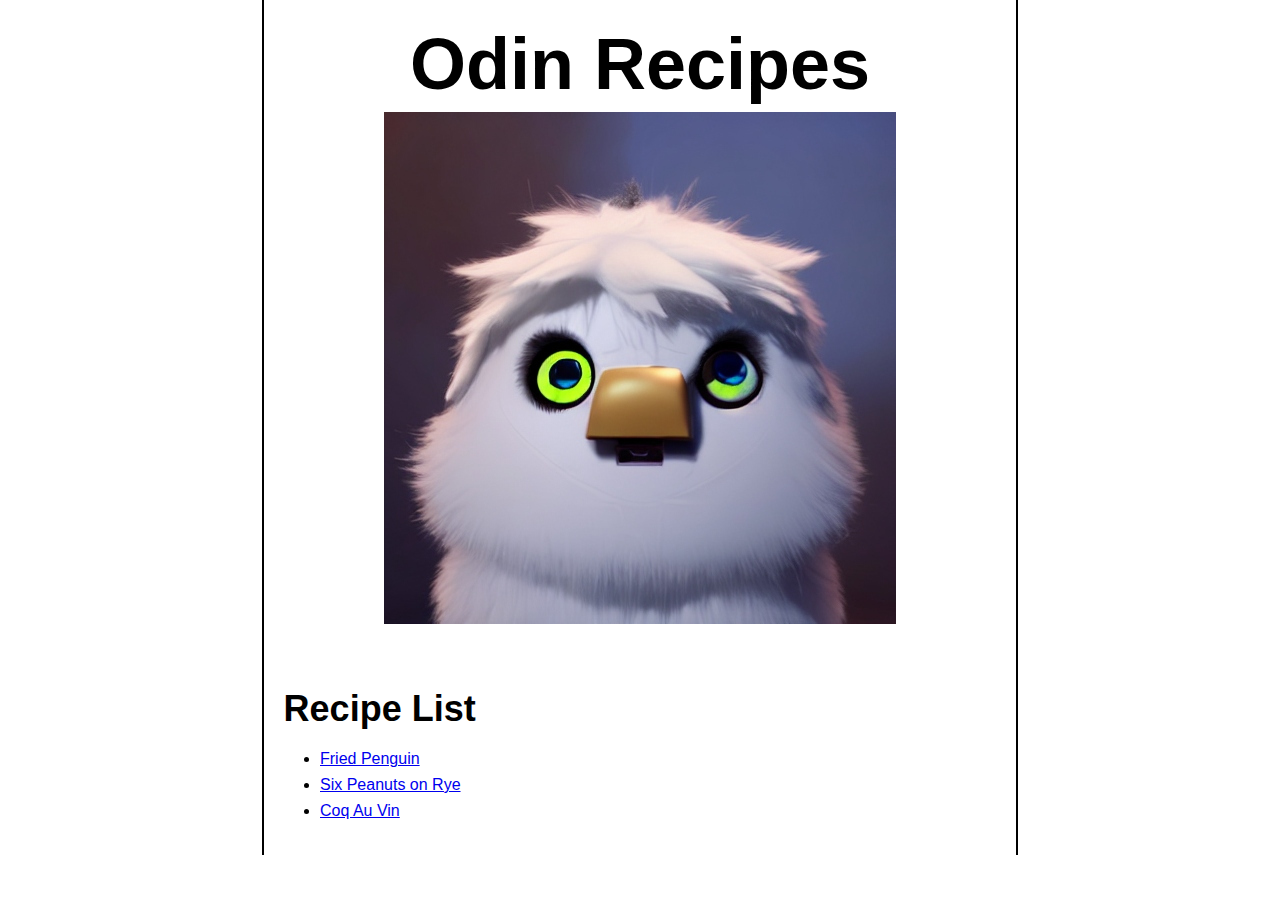
<file: index.html>
<!DOCTYPE html>
<html lang="en">
<head>
    <meta charset="UTF-8">
    <meta name="viewport" content="width=device-width, initial-scale=1.0">
    <link rel="stylesheet" href="./style.css">
    <title>Odin Recipes</title>
</head>
<body>
    <h1>Odin Recipes</h1>
    <img src="./images/odin_recipes.jpg" alt="Odin Recipes">
    <h2>Recipe List</h2>
    <ul>
        <li><a href="./recipes/fried_penguin.html">Fried Penguin</a></li>
        <li><a href="./recipes/six_peanuts_on_rye.html">Six Peanuts on Rye</a></li>
        <li><a href="./recipes/coq_au_vin.html">Coq Au Vin</a></li>
    </ul>
</body>
</html>
</file>
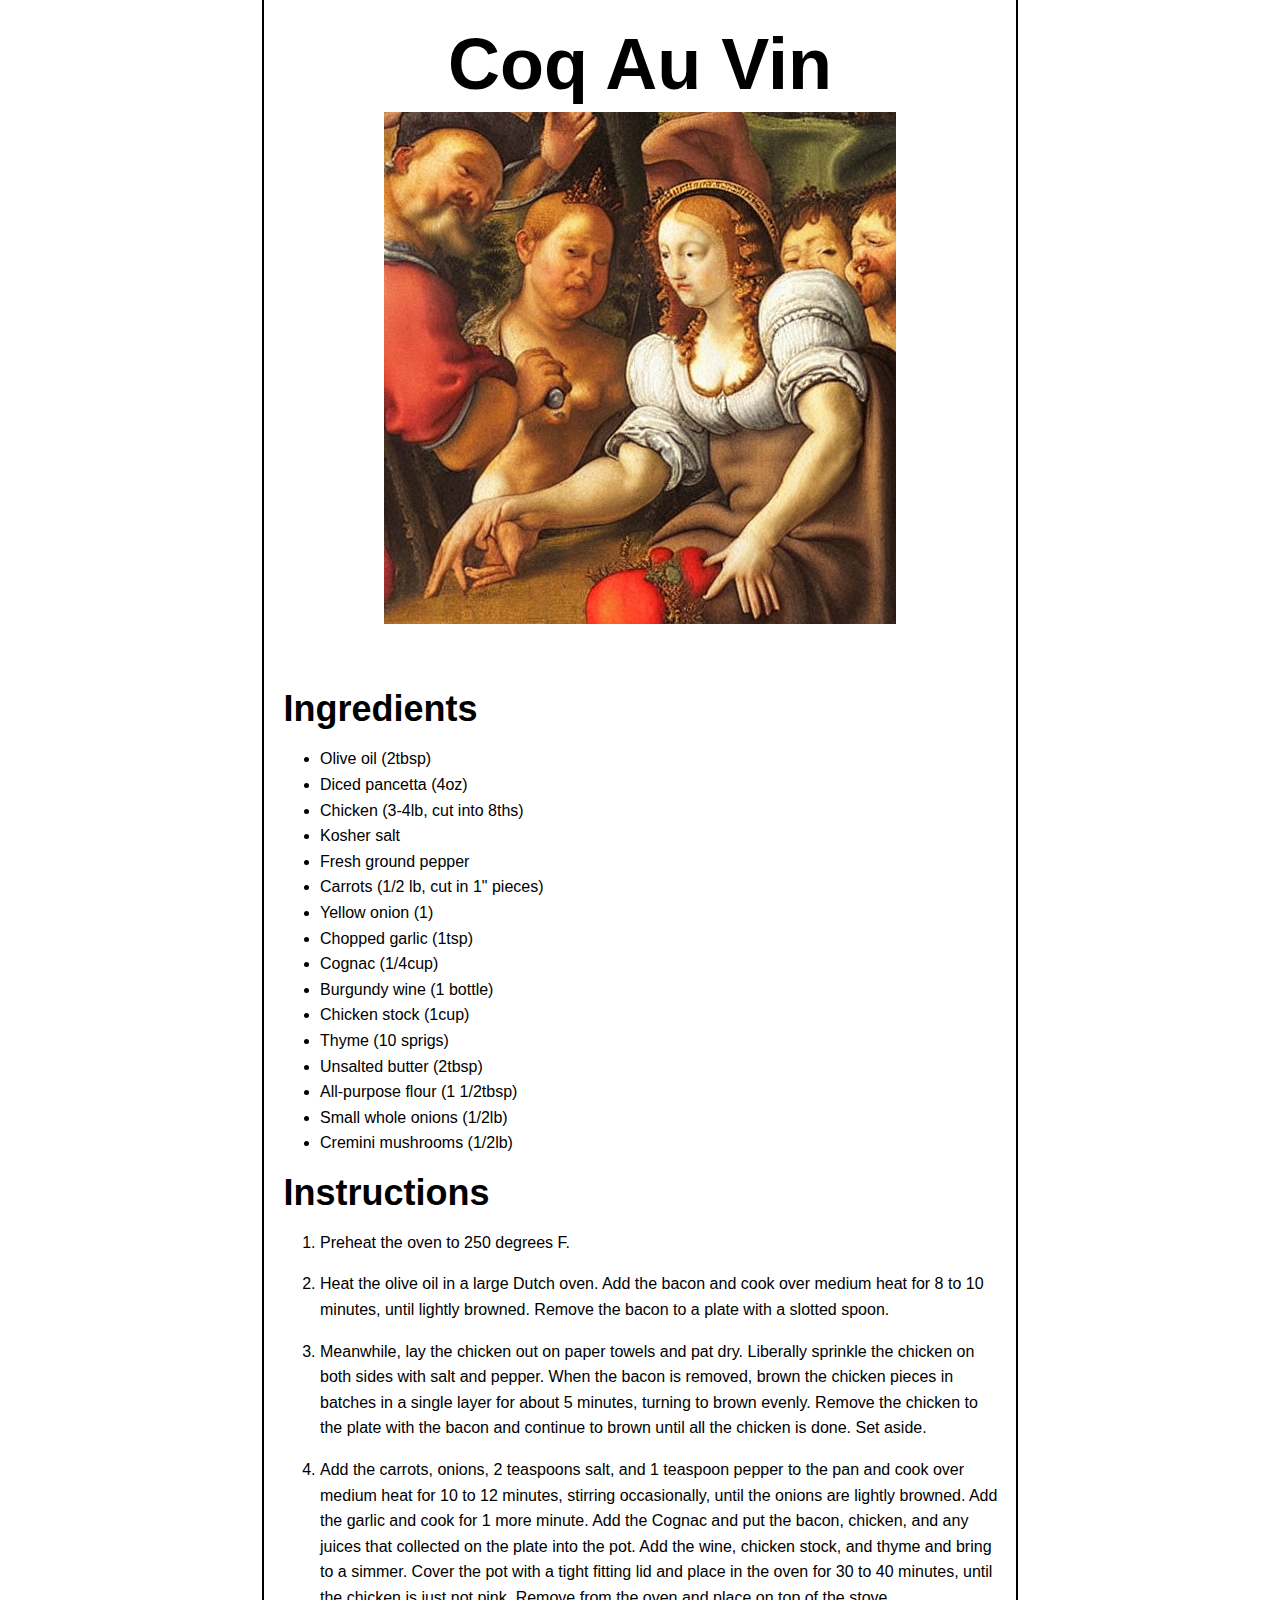
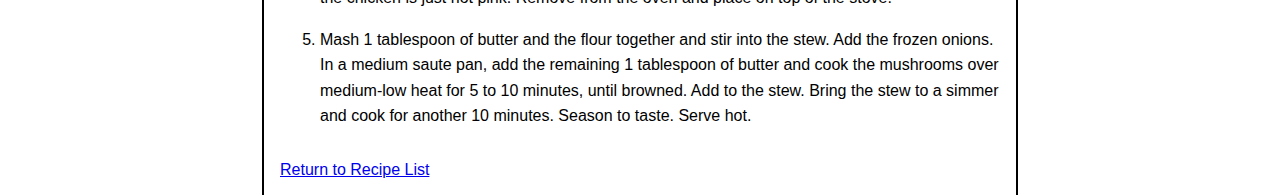
<file: recipes/coq_au_vin.html>
<!DOCTYPE html>
<html lang="en">
<head>
    <meta charset="UTF-8">
    <meta name="viewport" content="width=device-width, initial-scale=1.0">
    <link rel="stylesheet" href="../style.css">
    <title>Coq Au Vin</title>
</head>
<body>
    <h1>Coq Au Vin</h1>
    <img src="../images/coq_au_vin.jpg" alt="Coq Au Vin">
    <h2>Ingredients</h2>
    <ul>
        <li>Olive oil (2tbsp)</li>
        <li>Diced pancetta (4oz)</li>
        <li>Chicken (3-4lb, cut into 8ths)</li>
        <li>Kosher salt</li>
        <li>Fresh ground pepper</li>
        <li>Carrots (1/2 lb, cut in 1" pieces)</li>
        <li>Yellow onion (1)</li>
        <li>Chopped garlic (1tsp)</li>
        <li>Cognac (1/4cup)</li>
        <li>Burgundy wine (1 bottle)</li>
        <li>Chicken stock (1cup)</li>
        <li>Thyme (10 sprigs)</li>
        <li>Unsalted butter (2tbsp)</li>
        <li>All-purpose flour (1 1/2tbsp)</li>
        <li>Small whole onions (1/2lb)</li>
        <li>Cremini mushrooms (1/2lb)</li>
    </ul>
    <h2>Instructions</h2>
    <ol>
        <li>Preheat the oven to 250 degrees F.</li>
        <li>Heat the olive oil in a large Dutch oven. Add the bacon and cook over medium heat for 8 to 10 minutes, until lightly browned. Remove the bacon to a plate with a slotted spoon.</li>
        <li>Meanwhile, lay the chicken out on paper towels and pat dry. Liberally sprinkle the chicken on both sides with salt and pepper. When the bacon is removed, brown the chicken pieces in batches in a single layer for about 5 minutes, turning to brown evenly. Remove the chicken to the plate with the bacon and continue to brown until all the chicken is done. Set aside.</li>
        <li>Add the carrots, onions, 2 teaspoons salt, and 1 teaspoon pepper to the pan and cook over medium heat for 10 to 12 minutes, stirring occasionally, until the onions are lightly browned. Add the garlic and cook for 1 more minute. Add the Cognac and put the bacon, chicken, and any juices that collected on the plate into the pot. Add the wine, chicken stock, and thyme and bring to a simmer. Cover the pot with a tight fitting lid and place in the oven for 30 to 40 minutes, until the chicken is just not pink. Remove from the oven and place on top of the stove.</li>
        <li>Mash 1 tablespoon of butter and the flour together and stir into the stew. Add the frozen onions. In a medium saute pan, add the remaining 1 tablespoon of butter and cook the mushrooms over medium-low heat for 5 to 10 minutes, until browned. Add to the stew. Bring the stew to a simmer and cook for another 10 minutes. Season to taste. Serve hot.</li>
    </ol>
    <a href="../index.html">Return to Recipe List</a>
</body>
</html>
</file>
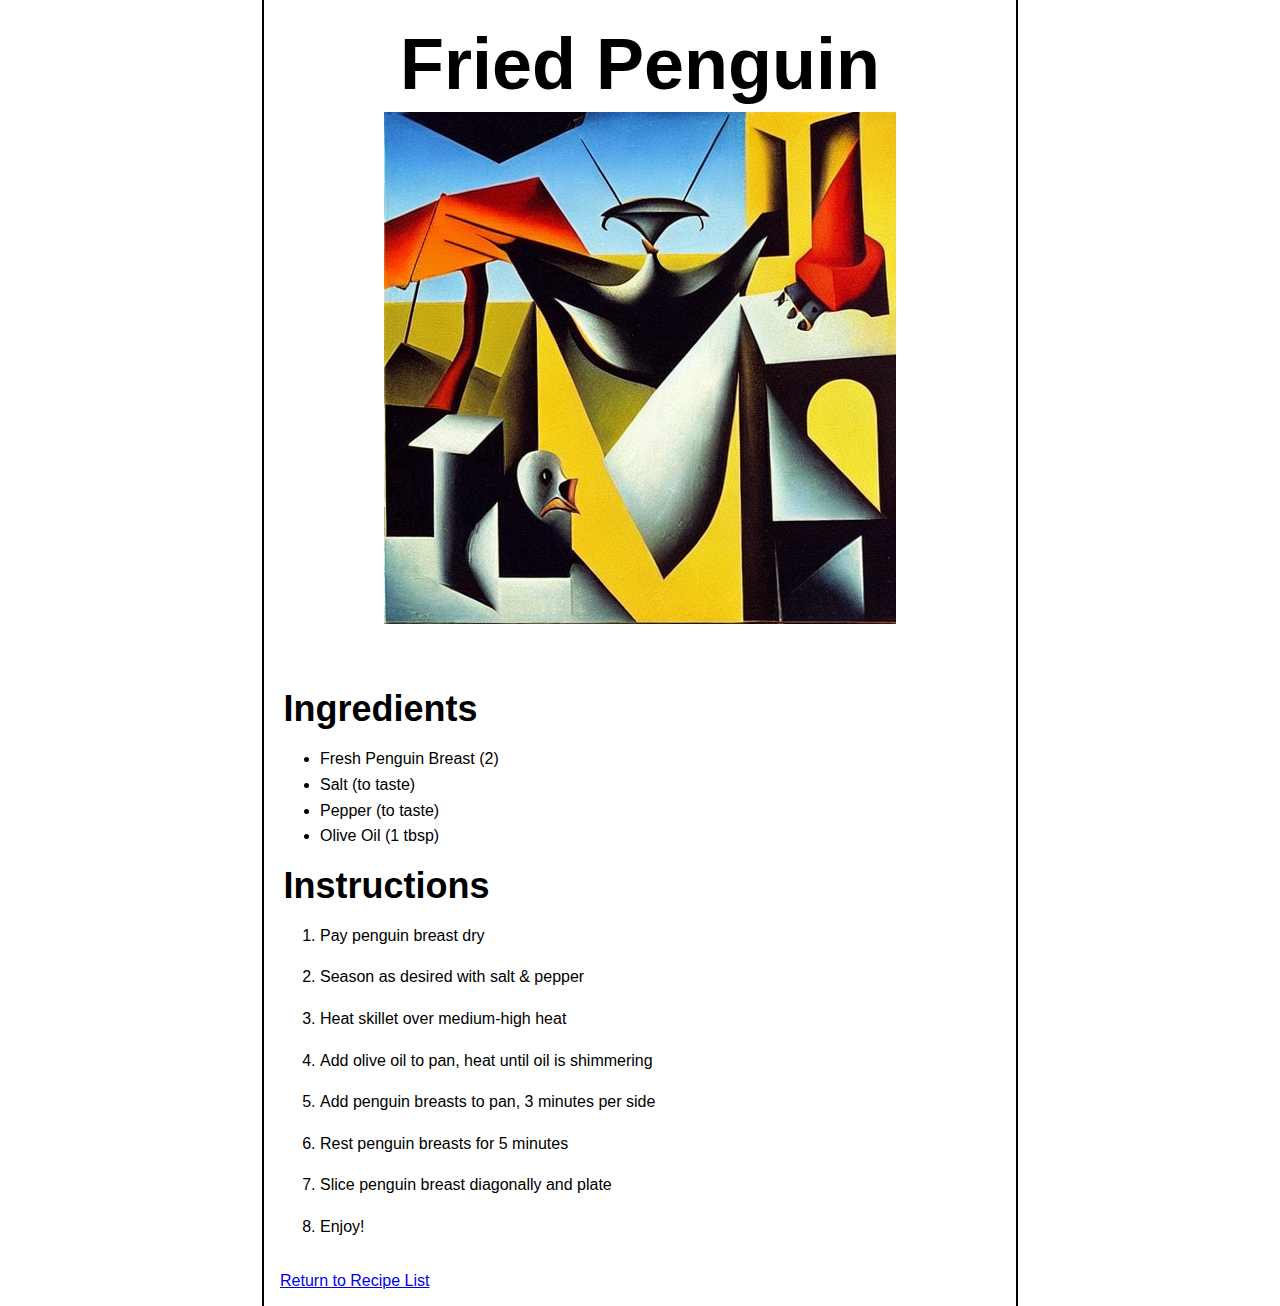
<file: recipes/fried_penguin.html>
<!DOCTYPE html>
<html lang="en">
<head>
    <meta charset="UTF-8">
    <meta name="viewport" content="width=device-width, initial-scale=1.0">
    <link rel="stylesheet" href="../style.css">
    <title>Fried Penguin</title>
</head>
<body>
    <h1>Fried Penguin</h1>
    <img src="../images/fried_penguin.jpg" alt="Fried Penguin">
    <h2>Ingredients</h2>
    <ul>
        <li>Fresh Penguin Breast (2)</li>
        <li>Salt (to taste)</li>
        <li>Pepper (to taste)</li>
        <li>Olive Oil (1 tbsp)</li>
    </ul>
    <h2>Instructions</h2>
    <ol>
        <li>Pay penguin breast dry</li>
        <li>Season as desired with salt &amp; pepper</li>
        <li>Heat skillet over medium-high heat</li>
        <li>Add olive oil to pan, heat until oil is shimmering</li>
        <li>Add penguin breasts to pan, 3 minutes per side</li>
        <li>Rest penguin breasts for 5 minutes</li>
        <li>Slice penguin breast diagonally and plate</li>
        <li>Enjoy!</li>
    </ol>
    <a href="../index.html">Return to Recipe List</a>
</body>
</html>
</file>
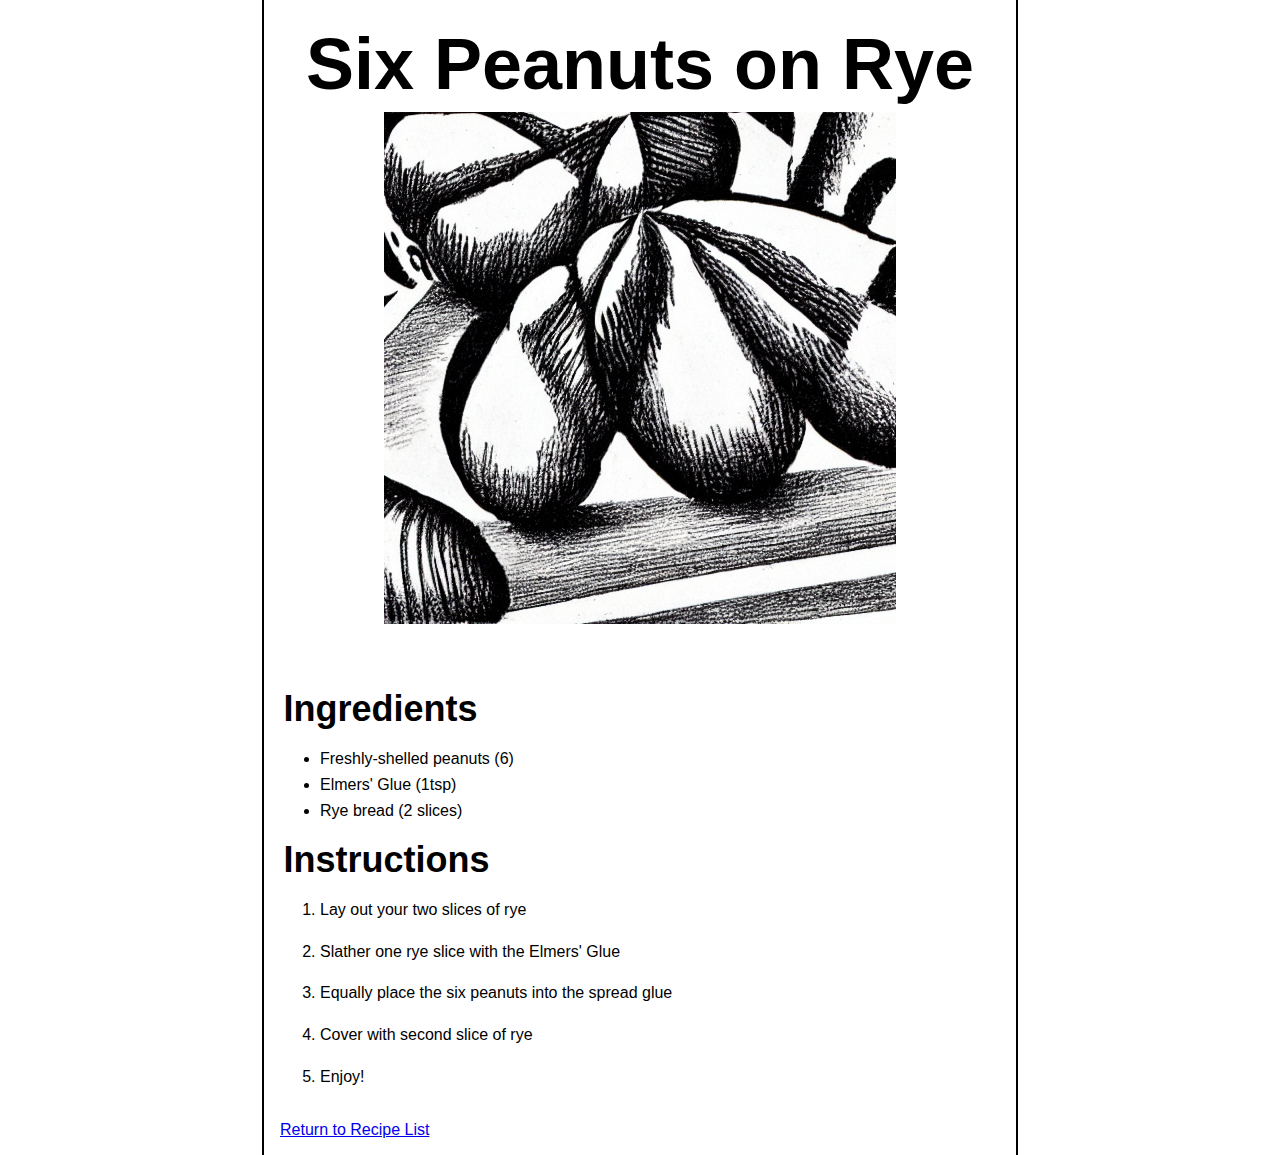
<file: recipes/six_peanuts_on_rye.html>
<!DOCTYPE html>
<html lang="en">
<head>
    <meta charset="UTF-8">
    <meta name="viewport" content="width=device-width, initial-scale=1.0">
    <link rel="stylesheet" href="../style.css">
    <title>Six Peanuts on Rye</title>
</head>
<body>
    <h1>Six Peanuts on Rye</h1>
    <img src="../images/six_peanuts_on_rye.jpg" alt="Six Peanuts on Rye">
    <h2>Ingredients</h2>
    <ul>
        <li>Freshly-shelled peanuts (6)</li>
        <li>Elmers' Glue (1tsp)</li>
        <li>Rye bread (2 slices)</li>
    </ul>
    <h2>Instructions</h2>
    <ol>
        <li>Lay out your two slices of rye</li>
        <li>Slather one rye slice with the Elmers' Glue</li>
        <li>Equally place the six peanuts into the spread glue</li>
        <li>Cover with second slice of rye</li>
        <li>Enjoy!</li>
    </ol>
    <a href="../index.html">Return to Recipe List</a>
</body>
</html>
</file>
<file: style.css>
body{
    width:720px;
    margin:auto;
    border-right:2px solid;
    border-left:2px solid;
    padding:1em;
    font-family:'Lucida Sans', 'Lucida Sans Regular', 'Lucida Grande', 'Lucida Sans Unicode', Geneva, Verdana, sans-serif;
}
img {
    margin:auto;
    display:block;
    margin-bottom:4em
}
h1, h2 {
    font-family: 'Gill Sans', 'Gill Sans MT', Calibri, 'Trebuchet MS', sans-serif;
    margin: .1em
}
h1 {
    font-size:72px;
    text-align:center;
}
h2 {
    font-size:36px;
}
li {
    font-size:16px;
    line-height:1.6em;
}

ol li {
    padding-bottom:1em;
}
</file>
